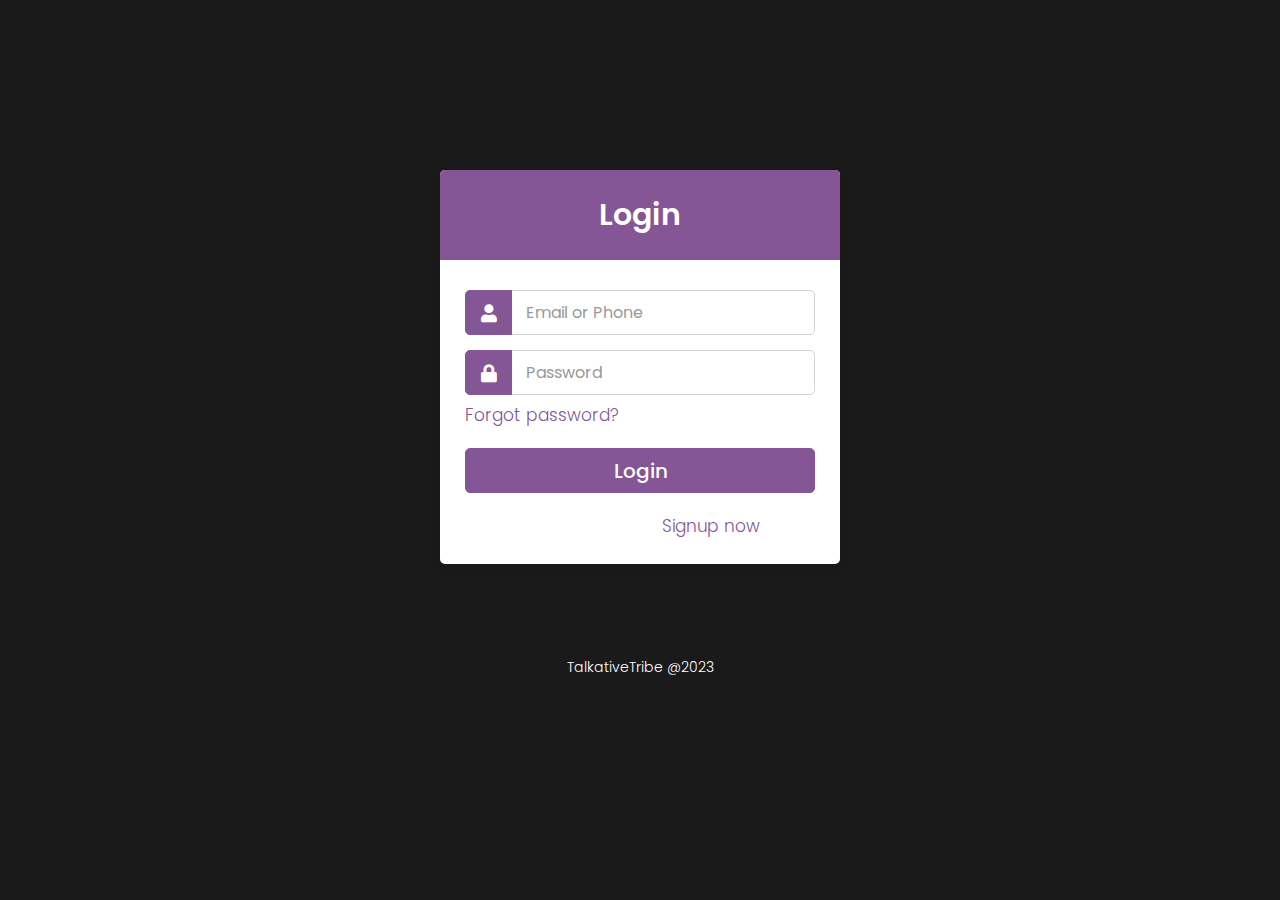
<file: index.html>
<!DOCTYPE html>
<html>

<head>
    <meta charset='utf-8'>
    <meta http-equiv='X-UA-Compatible' content='IE=edge'>
    <title>Login</title>
    <meta name='viewport' content='width=device-width, initial-scale=1'>
    <link rel='stylesheet' type='text/css' media='screen' href='styles/main.css'>
    <link rel='stylesheet' type='text/css' media='screen' href='index.css'>
    <link rel="stylesheet" href="https://cdnjs.cloudflare.com/ajax/libs/font-awesome/5.15.2/css/all.min.css" />

</head>

<body>

    <div class="container">
        <div class="wrapper">
            <div class="title"><span>Login </span></div>
            <form action="#" id="login__form">
                <div class="row">
                    <i class="fas fa-user"></i>
                    <input type="text" name="username" placeholder="Email or Phone" required>
                </div>
                <div class="row">
                    <i class="fas fa-lock"></i>
                    <input type="password" name="password" placeholder="Password" required>
                </div>
                <div class="pass"><a href="#">Forgot password?</a></div>
                <div class="row button">
                    <input type="submit" value="Login">
                </div>
                <div class="signup-link">Not a member? <a href="#">Signup now</a></div>
            </form>
        </div>
    </div>

    <center style="margin-top: -6%">
        <p> TalkativeTribe @2023</p>
    </center>

    <script type="text/javascript" src="login.js"></script>

</body>

</html>
</file>
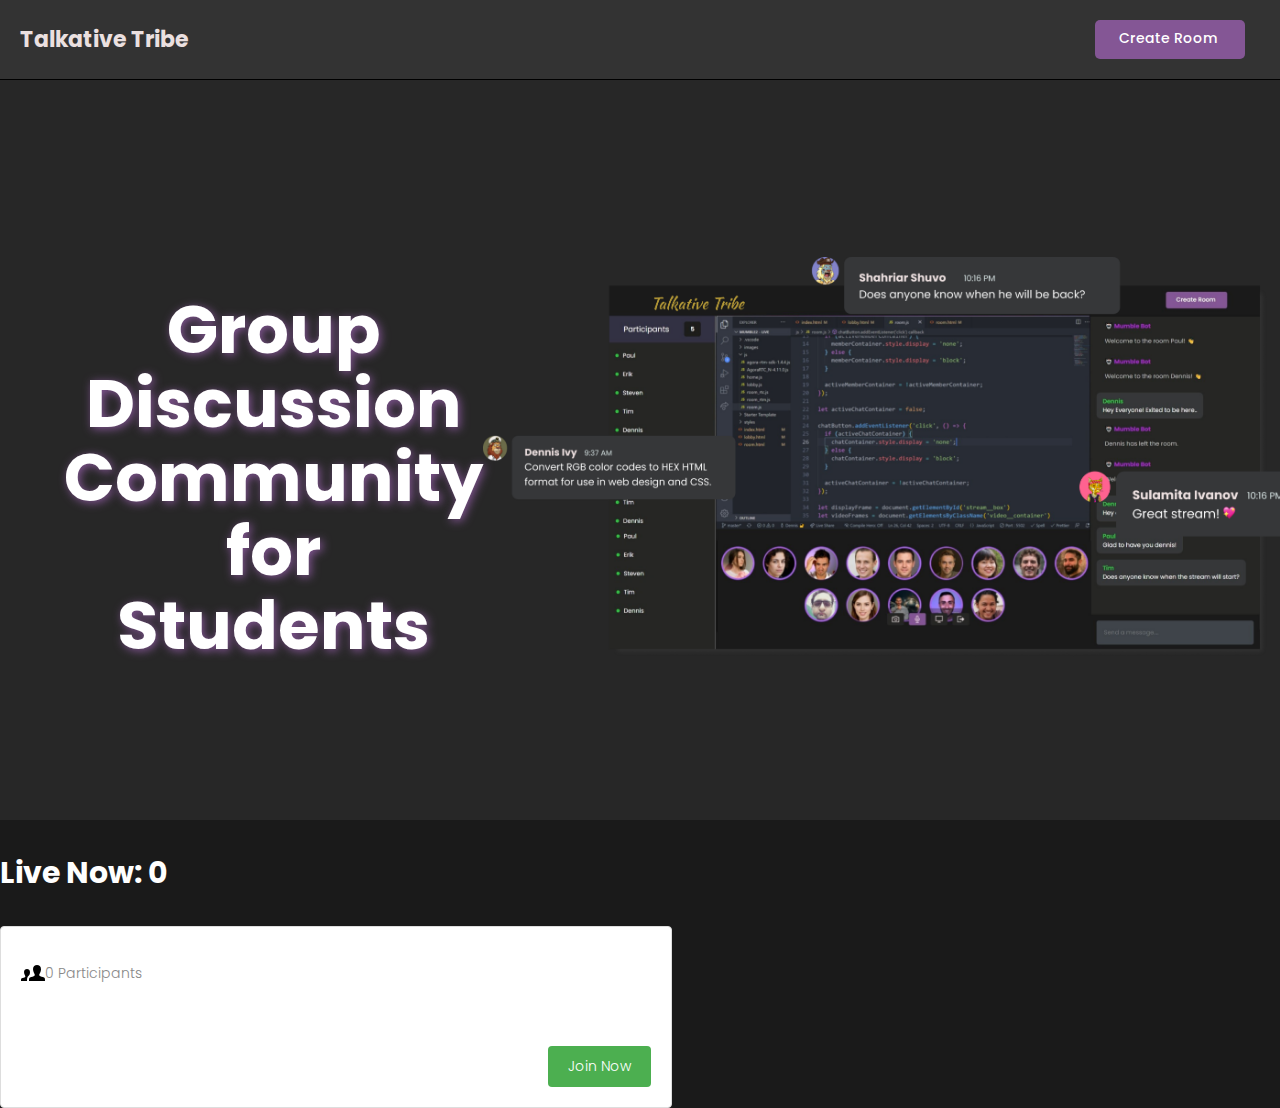
<file: home.html>
<!DOCTYPE html>
<html>

<head>
    <meta charset='utf-8'>
    <meta http-equiv='X-UA-Compatible' content='IE=edge'>
    <title>Talkative Tribe</title>
    <meta name='viewport' content='width=device-width, initial-scale=1'>
    <link rel='stylesheet' type='text/css' media='screen' href='styles/main.css'>
    <link rel='stylesheet' type='text/css' media='screen' href='styles/home.css'>
</head>

<body>

    <header id="nav">
        <div class="nav--list">
            <a href="index.html" />
            <h3 id="logo">
                <!-- <img src="./images/logo.png" alt="Site Logo"> -->
                <span>Talkative Tribe</span>
            </h3>
            </a>
        </div>

        <div id="nav__links">
            <a class="nav__link" id="create__room__btn" href="lobby.html">
                Create Room
                <svg xmlns="http://www.w3.org/2000/svg" width="24" height="24" fill="#ede0e0" viewBox="0 0 24 24">
                    <path
                        d="M12 0c-6.627 0-12 5.373-12 12s5.373 12 12 12 12-5.373 12-12-5.373-12-12-12zm6 13h-5v5h-2v-5h-5v-2h5v-5h2v5h5v2z" />
                </svg>
            </a>
        </div>
    </header>

    <section class="hero__section">
        <h2>Group Discussion Community for Students</h2>
        <div class="hero__section__img">
            <img style="max-height: 400px;" src="./images/community1.png">
        </div>
    </section>

    <main>
        <section id="room__list">
            <h3 style="font-size: 30px" id="room__listTitle">Live Now: <span id="rooms__count">0</span></h3>
            <div class="room__container">
                <!-- Room items will be dynamically added here -->
            </div>
        </section>
    </main>

</body>
<!--Start of Tawk.to Script-->
<script type="text/javascript">
    var Tawk_API = Tawk_API || {}, Tawk_LoadStart = new Date();
    (function () {
        var s1 = document.createElement("script"), s0 = document.getElementsByTagName("script")[0];
        s1.async = true;
        s1.src = 'https://embed.tawk.to/65673dec1db16644c555e0ea/1hgdkjqjk';
        s1.charset = 'UTF-8';
        s1.setAttribute('crossorigin', '*');
        s0.parentNode.insertBefore(s1, s0);
    })();
</script>
<!--End of Tawk.to Script-->
<script type="text/javascript" src="js/AgoraRTC_N-4.11.0.js"></script>
<script type="text/javascript" src="js/agora-rtm-sdk-1.4.4.js"></script>
<script src='js/home.js'></script>

</html>
</file>
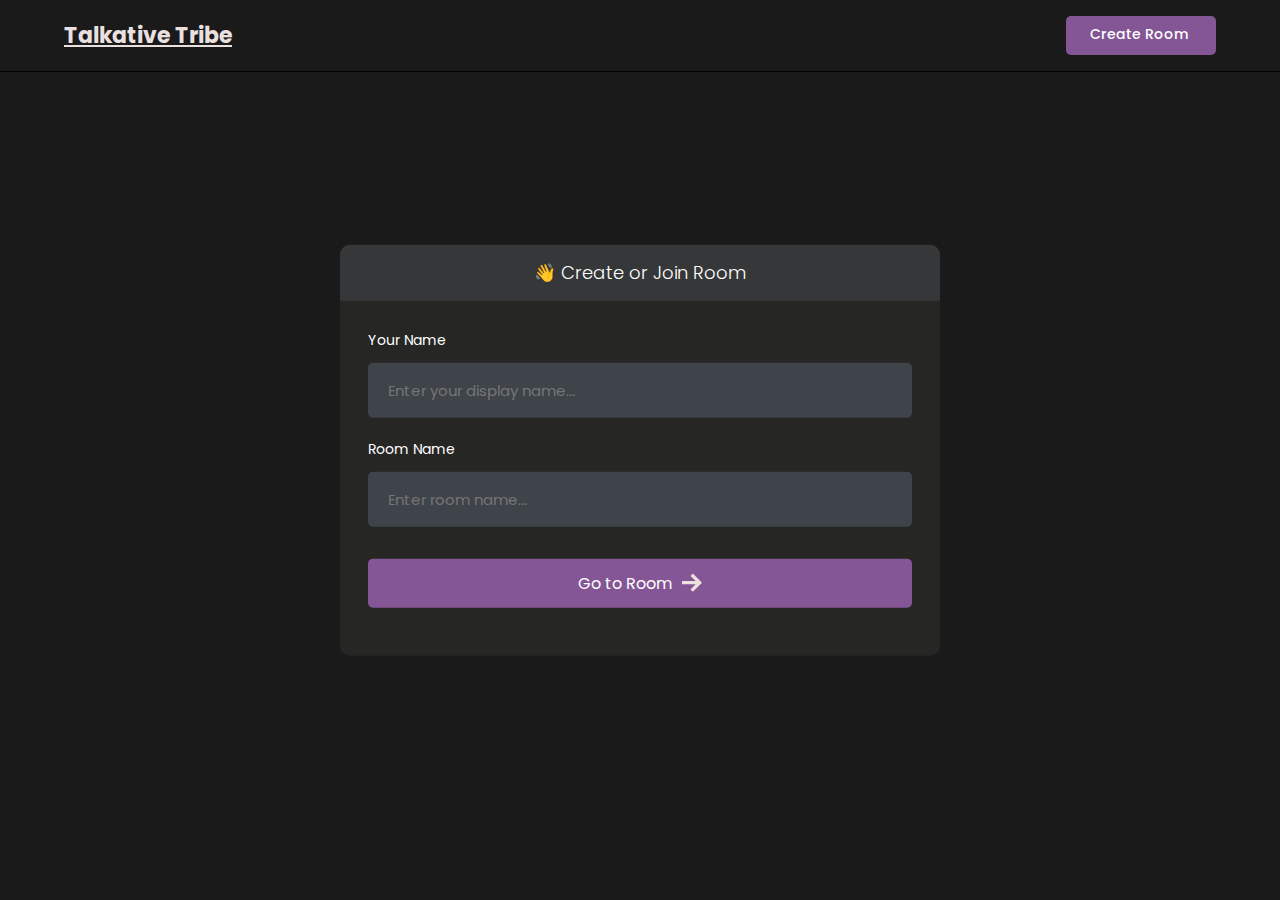
<file: lobby.html>
<!DOCTYPE html>
<html>

<head>
    <meta charset='utf-8'>
    <meta http-equiv='X-UA-Compatible' content='IE=edge'>
    <title>Room</title>
    <meta name='viewport' content='width=device-width, initial-scale=1'>
    <link rel='stylesheet' type='text/css' media='screen' href='styles/main.css'>
    <link rel='stylesheet' type='text/css' media='screen' href='styles/lobby.css'>
</head>

<body>

    <header id="nav">
        <div class="nav--list">
            <a href="home.html" />
            <h3 id="logo">
                <span style="text-decoration: underline;">Talkative Tribe</span>
            </h3>
            </a>
        </div>

        <div id="nav__links">
            <a class="nav__link" id="create__room__btn" href="home.html">
                Create Room
                <svg xmlns="http://www.w3.org/2000/svg" width="24" height="24" fill="#ede0e0" viewBox="0 0 24 24">
                    <path
                        d="M12 0c-6.627 0-12 5.373-12 12s5.373 12 12 12 12-5.373 12-12-5.373-12-12-12zm6 13h-5v5h-2v-5h-5v-2h5v-5h2v5h5v2z" />
                </svg>
            </a>
        </div>
    </header>

    <main id="room__lobby__container">

        <div id="form__container">
            <div id="form__container__header">
                <p>👋 Create or Join Room</p>
            </div>


            <form id="lobby__form">

                <div class="form__field__wrapper">
                    <label>Your Name</label>
                    <input type="text" name="name" required placeholder="Enter your display name..." />
                </div>

                <div class="form__field__wrapper">
                    <label>Room Name</label>
                    <input type="text" name="room" placeholder="Enter room name..." />
                </div>

                <div class="form__field__wrapper">
                    <button type="submit">Go to Room
                        <svg xmlns="http://www.w3.org/2000/svg" width="24" height="24" viewBox="0 0 24 24">
                            <path
                                d="M13.025 1l-2.847 2.828 6.176 6.176h-16.354v3.992h16.354l-6.176 6.176 2.847 2.828 10.975-11z" />
                        </svg>
                    </button>
                </div>
            </form>
        </div>
    </main>

    <footer>
        <center style="margin-top: 43%;">
            <!-- <p>Developed by Nayan Nand</p> -->
            <p> TalkativeTribe @2023</p>
        </center>
    </footer>
</body>
<script type="text/javascript" src="js/lobby.js"></script>

</html>
</file>
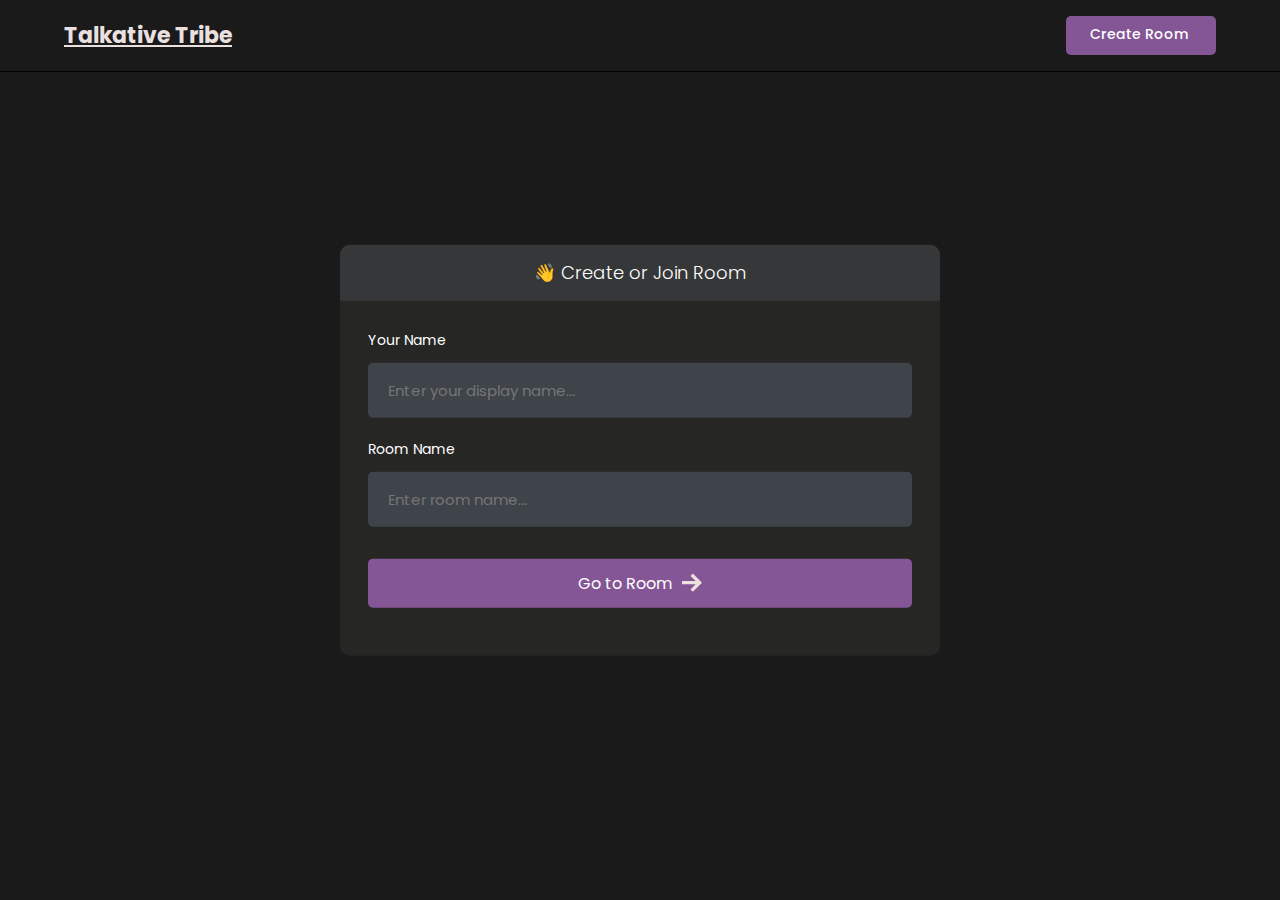
<file: room.html>
<!DOCTYPE html>
<html>

<head>
    <meta charset='utf-8'>
    <meta http-equiv='X-UA-Compatible' content='IE=edge'>
    <title>Room</title>
    <meta name='viewport' content='width=device-width, initial-scale=1'>
    <link rel='stylesheet' type='text/css' media='screen' href='styles/main.css'>

    <link rel='stylesheet' type='text/css' media='screen' href='styles/room.css'>
</head>

<body>

    <header id="nav">
        <div class="nav--list">
            <button id="members__button">
                <svg width="24" height="24" xmlns="http://www.w3.org/2000/svg" fill-rule="evenodd" clip-rule="evenodd">
                    <path d="M24 18v1h-24v-1h24zm0-6v1h-24v-1h24zm0-6v1h-24v-1h24z" fill="#ede0e0">
                        <path d="M24 19h-24v-1h24v1zm0-6h-24v-1h24v1zm0-6h-24v-1h24v1z" />
                </svg>
            </button>
            <a href="index.html" />
            <h3 id="logo">
                <!-- <img src="./images/logo.png" alt="Site Logo"> -->
                <span>Talkative Tribe</span>
            </h3>
            </a>
        </div>

        <div id="nav__links">
            <button id="chat__button"><svg width="24" height="24" xmlns="http://www.w3.org/2000/svg" fill-rule="evenodd"
                    fill="#ede0e0" clip-rule="evenodd">
                    <path
                        d="M24 20h-3v4l-5.333-4h-7.667v-4h2v2h6.333l2.667 2v-2h3v-8.001h-2v-2h4v12.001zm-15.667-6l-5.333 4v-4h-3v-14.001l18 .001v14h-9.667zm-6.333-2h3v2l2.667-2h8.333v-10l-14-.001v10.001z" />
                </svg></button>

            <a class="nav__link" id="create__room__btn" href="lobby.html">
                Create Room
                <svg xmlns="http://www.w3.org/2000/svg" width="24" height="24" fill="#ede0e0" viewBox="0 0 24 24">
                    <path
                        d="M12 0c-6.627 0-12 5.373-12 12s5.373 12 12 12 12-5.373 12-12-5.373-12-12-12zm6 13h-5v5h-2v-5h-5v-2h5v-5h2v5h5v2z" />
                </svg>
            </a>
        </div>
    </header>

    <main class="container">
        <div id="room__container">

            <section id="members__container">

                <div id="members__header">
                    <p>Participants</p>
                    <strong id="members__count">0</strong>
                </div>

                <div id="member__list">
                </div>

            </section>

            <section id="stream__container">

                <div id="stream__box"></div>

                <div id="streams__container"></div>

                <div class="stream__actions">
                    <button id="camera-btn" class="active">
                        <svg xmlns="http://www.w3.org/2000/svg" width="24" height="24" viewBox="0 0 24 24">
                            <path
                                d="M5 4h-3v-1h3v1zm10.93 0l.812 1.219c.743 1.115 1.987 1.781 3.328 1.781h1.93v13h-20v-13h3.93c1.341 0 2.585-.666 3.328-1.781l.812-1.219h5.86zm1.07-2h-8l-1.406 2.109c-.371.557-.995.891-1.664.891h-5.93v17h24v-17h-3.93c-.669 0-1.293-.334-1.664-.891l-1.406-2.109zm-11 8c0-.552-.447-1-1-1s-1 .448-1 1 .447 1 1 1 1-.448 1-1zm7 0c1.654 0 3 1.346 3 3s-1.346 3-3 3-3-1.346-3-3 1.346-3 3-3zm0-2c-2.761 0-5 2.239-5 5s2.239 5 5 5 5-2.239 5-5-2.239-5-5-5z" />
                        </svg>
                    </button>
                    <button id="mic-btn" class="active">
                        <svg xmlns="http://www.w3.org/2000/svg" width="24" height="24" viewBox="0 0 24 24">
                            <path
                                d="M12 2c1.103 0 2 .897 2 2v7c0 1.103-.897 2-2 2s-2-.897-2-2v-7c0-1.103.897-2 2-2zm0-2c-2.209 0-4 1.791-4 4v7c0 2.209 1.791 4 4 4s4-1.791 4-4v-7c0-2.209-1.791-4-4-4zm8 9v2c0 4.418-3.582 8-8 8s-8-3.582-8-8v-2h2v2c0 3.309 2.691 6 6 6s6-2.691 6-6v-2h2zm-7 13v-2h-2v2h-4v2h10v-2h-4z" />
                        </svg>
                    </button>
                    <button id="screen-btn">
                        <svg xmlns="http://www.w3.org/2000/svg" width="24" height="24" viewBox="0 0 24 24">
                            <path d="M0 1v17h24v-17h-24zm22 15h-20v-13h20v13zm-6.599 4l2.599 3h-12l2.599-3h6.802z" />
                        </svg>
                    </button>
                    <button id="leave-btn" style="background-color: #FF5050;">
                        <svg xmlns="http://www.w3.org/2000/svg" width="24" height="24" viewBox="0 0 24 24">
                            <path d="M16 10v-5l8 7-8 7v-5h-8v-4h8zm-16-8v20h14v-2h-12v-16h12v-2h-14z" />
                        </svg>
                    </button>
                </div>

                <button id="join-btn">Join Stream</button>
            </section>

            <section id="messages__container">

                <div id="messages"></div>

                <form id="message__form">
                    <input type="text" name="message" placeholder="Send a message...." />
                </form>

            </section>
        </div>
    </main>


</body>
<script type="text/javascript" src="js/AgoraRTC_N-4.11.0.js"></script>
<script type="text/javascript" src="js/agora-rtm-sdk-1.4.4.js"></script>
<script type="text/javascript" src="js/room.js"></script>
<script type="text/javascript" src="js/room_rtm.js"></script>
<script type="text/javascript" src="js/room_rtc.js"></script>

</html>
</file>
<file: styles/main.css>
@import url('https://fonts.googleapis.com/css2?family=Poppins:wght@400;500;600;700;800&display=swap');

* {
  font-family: 'Poppins', sans-serif;
}

/* width */
::-webkit-scrollbar {
  width: 7px;
}

/* Track */
::-webkit-scrollbar-track {
  box-shadow: inset 0 0 5px grey;
  border-radius: 10px;
}

/* Handle */
::-webkit-scrollbar-thumb {
  background: #797a79;
  border-radius: 10px;
}

/* Handle on hover */
::-webkit-scrollbar-thumb:hover {
  background: #845695;
}

body {
  background-color: #1a1a1a;
  color: #fff;

  font-size: 14px;
  padding: 0;
  margin: 0;
  box-sizing: border-box;
}

p,
a {
  font-weight: 300;
}

.avatar__md {
  height: 40px;
  width: 40px;
  object-fit: cover;
  border-radius: 50%;
}

.avatar__sm {
  height: 30px;
  width: 30px;
  object-fit: cover;
  border-radius: 50%;
}

#nav {
  position: fixed;
  top: 0;
  width: 100%;
  box-sizing: border-box;
  display: flex;
  justify-content: space-between;
  align-items: center;
  border-bottom: 1px solid #000000;
  background-color: #1a1a1a;
  text-decoration: none;
  padding: 16px 5%;
  z-index: 999;
}

#logo {
  display: flex;
  align-items: center;
  gap: 16px;
  font-size: 22px;
  font-weight: 700;
  line-height: 0;
  margin: 0;
  color: #ebe0e0;
}

@media (max-width: 640px) {
  #logo span {
    display: none;
  }
}

#logo img {
  height: 42px;
}

#nav a {
  text-decoration: none;
}

#nav__links {
  display: flex;
  align-items: center;
  column-gap: 2em;
}

.nav__link {
  color: #fff;
  text-decoration: none;
  transition: 1s;
  border-bottom: 2px solid transparent;
  transition: all 0.3s ease-in-out;
  padding-bottom: 1px;
}

@media (max-width: 520px) {
  #nav__links {
    column-gap: 3em;
  }
}

.nav__link:hover {
  color: rgb(230, 228, 228);
  text-decoration: none;
  border-color: #845695;
}

#create__room__btn {
  display: block;
  background-color: #845695;
  padding: 8px 24px;
  font-size: 14px;
  font-weight: 500;
  border-radius: 5px;
}

#create__room__btn:hover {
  background-color: #845695;
}

.nav--list {
  display: flex;
  gap: 1rem;
  align-items: center;
}

#members__button,
#chat__button {
  display: none;
  cursor: pointer;
  background: transparent;
  border: none;
}

#members__button:hover svg > path,
#chat__button:hover svg,
.nav__link:hover svg {
  fill: #845695;
}

.nav__link svg {
  width: 0;
  height: 0;
}

@media (max-width: 640px) {
  #members__button {
    display: block;
  }

  .nav__link svg {
    width: 1.5rem;
    height: 1.5rem;
  }
  .nav__link,
  #create__room__btn {
    font-size: 0;
    border: none;
  }

  #create__room__btn {
    padding: 0;
    background-color: transparent;
    border-radius: 50%;
  }

  #create__room__btn:hover {
    background-color: transparent;
  }
}
</file>
<file: index.css>
@import url('https://fonts.googleapis.com/css2?family=Poppins:wght@200;300;400;500;600;700&display=swap');

* {
    margin: 0;
    padding: 0;
    box-sizing: border-box;
    font-family: 'Poppins', sans-serif;
}

body {
    /* background: #1abc9c; */
    overflow: hidden;
}

::selection {
    background: rgba(26, 188, 156, 0.3);
}

.container {
    max-width: 440px;
    padding: 0 20px;
    margin: 170px auto;
}

.wrapper {
    width: 100%;
    background: #fff;
    border-radius: 5px;
    box-shadow: 0px 4px 10px 1px rgba(0, 0, 0, 0.1);
}

.wrapper .title {
    height: 90px;
    background: #845695;
    border-radius: 5px 5px 0 0;
    color: #fff;
    font-size: 30px;
    font-weight: 600;
    display: flex;
    align-items: center;
    justify-content: center;
}

.wrapper form {
    padding: 30px 25px 25px 25px;
}

.wrapper form .row {
    height: 45px;
    margin-bottom: 15px;
    position: relative;
}

.wrapper form .row input {
    height: 100%;
    width: 100%;
    outline: none;
    padding-left: 60px;
    border-radius: 5px;
    border: 1px solid lightgrey;
    font-size: 16px;
    transition: all 0.3s ease;
}

form .row input:focus {
    border-color: #845695;
    box-shadow: inset 0px 0px 2px 2px rgba(26, 188, 156, 0.25);
}

form .row input::placeholder {
    color: #999;
}

.wrapper form .row i {
    position: absolute;
    width: 47px;
    height: 100%;
    color: #fff;
    font-size: 18px;
    background: #845695;
    border: 1px solid #845695;
    border-radius: 5px 0 0 5px;
    display: flex;
    align-items: center;
    justify-content: center;
}

.wrapper form .pass {
    margin: -8px 0 20px 0;
}

.wrapper form .pass a {
    color: #845695;
    font-size: 17px;
    text-decoration: none;
}

.wrapper form .pass a:hover {
    text-decoration: underline;
}

.wrapper form .button input {
    color: #fff;
    font-size: 20px;
    font-weight: 500;
    padding-left: 0px;
    background: #845695;
    border: 1px solid #845695;
    cursor: pointer;
}

form .button input:hover {
    background: #771287;
}

.wrapper form .signup-link {
    text-align: center;
    margin-top: 20px;
    font-size: 17px;
}

.wrapper form .signup-link a {
    color: #845695;
    text-decoration: none;
}

form .signup-link a:hover {
    text-decoration: underline;
}
</file>
<file: styles/home.css>
body {
    margin: 0;
    padding: 0;
    font-family: Arial, sans-serif;
}

#nav {
    background-color: #333;
    color: #fff;
    display: flex;
    flex-wrap: wrap;
    /* Allow the navigation to wrap on smaller screens */
    justify-content: space-between;
    padding: 20px;
}

#logo {
    display: flex;
    align-items: center;
}

#logo img {
    max-height: 24px;
    margin-right: 10px;
}

.hero__section {
    background-color: #f1f1f1;
    text-align: center;
    padding-top: 100px;
    height: 80vh;
    max-height: 80vh;
    background: rgba(41, 41, 41, 0.866);
    display: flex;
    justify-content: space-around;
    align-items: center;
}

.hero__section h2 {
    padding-left: 5%;
    flex-basis: 40%;
    line-height: 1.1;
    font-size: 4.2rem;
    font-weight: 700;
    display: flex;
    text-shadow: 2px 2px 10px #845695;
    align-items: center;
    position: relative;
    z-index: 1;
    font-size: 4.2rem;
    margin-bottom: 20px;

}

.room__container {
    display: flex;
    flex-wrap: wrap;
    justify-content: space-between;
}

.room__item {
    width: calc(50% - 10px);
    margin-bottom: 20px;
    background-color: #fff;
    border: 1px solid #ddd;
    border-radius: 4px;
    padding: 20px;
}

/* Adjust width for smaller screens */
@media (max-width: 768px) {
    .room__item {
        width: 100%;
    }
}

.room__item:last-child {
    margin-bottom: 0;
}

.room__meta {
    display: flex;
    flex-wrap: wrap;
    /* Allow the meta information to wrap on smaller screens */
    align-items: center;
    margin-bottom: 10px;
    color: #888;
}

.room__title {
    font-size: 18px;
    margin-bottom: 10px;
}

.room__box {
    display: flex;
    flex-wrap: wrap;
    /* Allow the box to wrap on smaller screens */
    justify-content: space-between;
    align-items: center;
}

.room__author {
    font-weight: bold;
}

.room__action {
    padding: 10px 20px;
    background-color: #4caf50;
    color: #fff;
    border: none;
    border-radius: 4px;
    text-decoration: none;
}

/* Make the header links responsive */
#nav__links {
    display: flex;
    align-items: center;
}

.nav__link {
    margin-right: 15px;
}

/* Adjust header styles for smaller screens */
@media (max-width: 768px) {
    #nav {
        flex-direction: column;
        align-items: center;
    }
}
</file>
<file: styles/lobby.css>
#form__container {
  width: 90%;
  max-width: 600px;
  border-radius: 10px;
  background-color: #262625;
  position: fixed;
  top: 50%;
  left: 50%;
  transform: translate(-50%, -50%);
}

#lobby__form {
  padding: 2em;
}

#form__container__header {
  border-radius: 10px 10px 0 0;
  padding: 10px;
  text-align: center;
  background-color: #363739;
  margin: 0;
  font-size: 18px;
  font-size: 300;
  line-height: 0;
}

.form__field__wrapper {
  width: 100%;
  box-sizing: border-box;
  margin-bottom: 20px;
}

.form__field__wrapper label {
  font-size: 14px;
  line-height: 1.7em;
  margin-bottom: 10px;
  display: block;
}

.form__field__wrapper input {
  box-sizing: border-box;
  color: #fff;
  width: 100%;
  margin: 0;
  border: none;
  border-radius: 5px;
  padding: 16px 20px;
  font-size: 15px;
  background-color: #3f434a;
}

.form__field__wrapper button[type='submit'] {
  margin-top: 32px;
  cursor: pointer;
  background-color: #845695;
  border: none;
  color: #fff;
  font-size: 16px;
  width: 100%;
  display: flex;
  align-items: center;
  justify-content: center;
  padding: 12px;
  border-radius: 5px;
  gap: 10px;
}

.form__field__wrapper button[type='submit'] svg {
  fill: #ede0e0;
  width: 20px;
}

#avatar__selection {
  margin-right: 10px;
  display: flex;
  gap: 1em;
}

.avatar__option {
  height: 50px;
  width: 50px;
  border-radius: 50%;
  cursor: pointer;
  transition: 0.3s;
  border: 2px solid #797a79;
}

.avatar__option__selected {
  border: 3px solid #845695;
}
</file>
<file: styles/room.css>
.container {
  margin-top: 74px;
  height: clac(100vh - 74px);
  width: 100%;
  position: relative;
}

#room__container {
  position: relative;
  display: flex;
  gap: 3rem;
}

#members__container {
  background-color: #262625;
  border-right: 1px solid #797a79;
  overflow-y: auto;
  width: 90%;
  max-width: 250px;
  position: fixed;
  height: 100%;
  z-index: 999;
}

#members__count {
  background-color: #1d1d1c;
  padding: 7px 15px;
  font-size: 14px;
  font-weight: 600;
  border-radius: 5px;
}

#members__header {
  display: flex;
  justify-content: space-around;
  align-items: center;
  padding: 0 1rem;
  position: fixed;
  font-size: 18px;
  background-color: #323143;
  width: 218px;
}

#member__list {
  display: flex;
  flex-direction: column;
  gap: 1rem;
  padding-top: 5rem;
  padding-bottom: 6.5rem;
}

.members__list::-webkit-scrollbar {
  height: 14px;
}

.member__wrapper {
  display: flex;
  align-items: center;
  column-gap: 10px;
  padding-left: 1em;
}

.green__icon {
  display: block;
  height: 8px;
  width: 8px;
  border-radius: 50%;
  background-color: #2aca3e;
}

.member_name{
  font-size: 14px;
  line-height: 0;
}

#messages__container {
  height: calc(100vh - 85px);
  background-color: #262625;
  right: 0;
  position: absolute;
  width: 100%;
  max-width: 25rem;
  overflow-y: auto;
  border-left: 1px solid #111;
}

#messages {
  width: 100%;
  height: 100%;
  overflow-y: auto;
}

.message__wrapper:last-child {
  margin-bottom: 6.5rem;
}

.message__wrapper {
  display: flex;
  gap: 10px;
  margin: 1em;
}

.message__body {
  background-color: #363739;
  border-radius: 10px;
  padding: 10px 15px;
  width: fit-content;
  max-width: 900px;
}

.message__body strong {
  font-weight: 600;
  color: #ede0e0;
}

.message__body__bot{
  padding: 0 20px;
  max-width: 900px;
  color: #bdbdbd;
}


.message__author {
  margin-right: 10px;
  color: #2aca3e!important;

}

.message__author__bot {
  margin-right: 10px;
  color: #a52aca!important;

}

.message__text {
  margin: 0;
}

#message__form {
  width: 23.2rem;
  position: fixed;
  bottom: 0;
  display: block;
  background-color: #1a1a1a;
  padding: 1em;
}

#message__form input {
  color: #fff;
  width: 100%;
  border: none;
  border-radius: 5px;
  padding: 18px;
  font-size: 14px;
  box-sizing: border-box;
  background-color: #3f434a;
}

#message__form input:focus {
  outline: none;
}

#message__form input::placeholder {
  color: #707575;
}

#stream__container {
  justify-self: center;
  width: calc(100% - 40.7rem);
  position: fixed;
  left: 15.7rem;
  top: clac(100vh - 72px);
  overflow-y: auto;
  height: 100%;
}

#stream__box{
  background-color: #3f434a;
  height: 60vh;
  display: none;
}

#stream__box .video__container{
  border: 2px solid #000;
  border-radius: 0;
  height: 100%!important;
  width:100%!important;

  background-size: 300px;
}

#stream__box video{
  border-radius: 0;
}

#streams__container{
  display: flex;
  flex-wrap: wrap;
  gap: 2em;
  justify-content: center;
  align-items: center;
  margin-top: 25px;
  margin-bottom: 225px;
}

.video__container{
  display: flex;
  justify-content: center;
  align-items: center;
  border:2px solid #b366f9;
  border-radius: 50%;
  cursor: pointer;
  overflow: hidden;
  height: 300px;
  width: 300px;

  background-image: url("/images/logo.png");
  background-repeat: no-repeat;
  background-position: center;
  background-size: 75px;
}

.video-player{
  height: 100%;
  width: 100%;
}

.video-player video{
  border-radius: 50%;
}

@media (max-width: 1400px) {
  .video__container{
    height: 200px;
    width: 200px;
  }
}

@media (max-width: 1200px) {
  #members__container {
    display: none;
  }

  #members__button {
    display: block;
  }

  #stream__container {
    width: calc(100% - 25rem);
    left: 0;
  }
}

@media (max-width: 980px) {
  #stream__container {
    width: calc(100% - 20rem);
    left: 0;
  }
  #messages__container {
    max-width: 20rem;
  }

  #message__form {
    width: 18.2rem;
  }
}

@media (max-width: 768px) {
  #stream__container {
    width: 100%;
  }

  .video__container{
    height: 100px;
    width: 100px;
  }

  #messages__container {
    display: none;
  }

  #chat__button {
    display: block;
  }
}

#stream__box {
  position: relative;
}

.stream__focus {
  width: 100%;
  height: 100%;
}

.stream__focus iframe {
  width: 100%;
  height: 100%;
}

.stream__actions {
  position: fixed;
  bottom: 1rem;
  border-radius: 8px;
  background-color: #1a1a1a60;
  padding: 1rem;
  left: 50%;
  display: none;
  gap: 1rem;
  transform: translateX(-50%);
}

.stream__actions a,
.stream__actions button {
  cursor: pointer;
  background-color: #262625;
  color: #fff;
  border: none;
  display: flex;
  align-items: center;
  justify-content: center;
  padding: 0.5rem 1rem;
  border-radius: 5px;
  transition: all 0.2s ease-in-out;
}

.stream__actions a svg,
.stream__actions button svg {
  width: 1.5rem;
  height: 1.5rem;
  fill: #ede0e0;
}

.stream__actions a.active,
.stream__actions button.active,
.stream__actions a:hover,
.stream__actions button:hover {
  background-color: #845695;
}

#join-btn{
  background-color: #845695;
  font-size: 18px;
  padding: 25px 50px;
  border: none;
  color:#fff;

  position: fixed;
  bottom: 1rem;
  border-radius: 8px;
  left:50%;
  transform: translateX(-50%);
  cursor: pointer;
}
</file>
